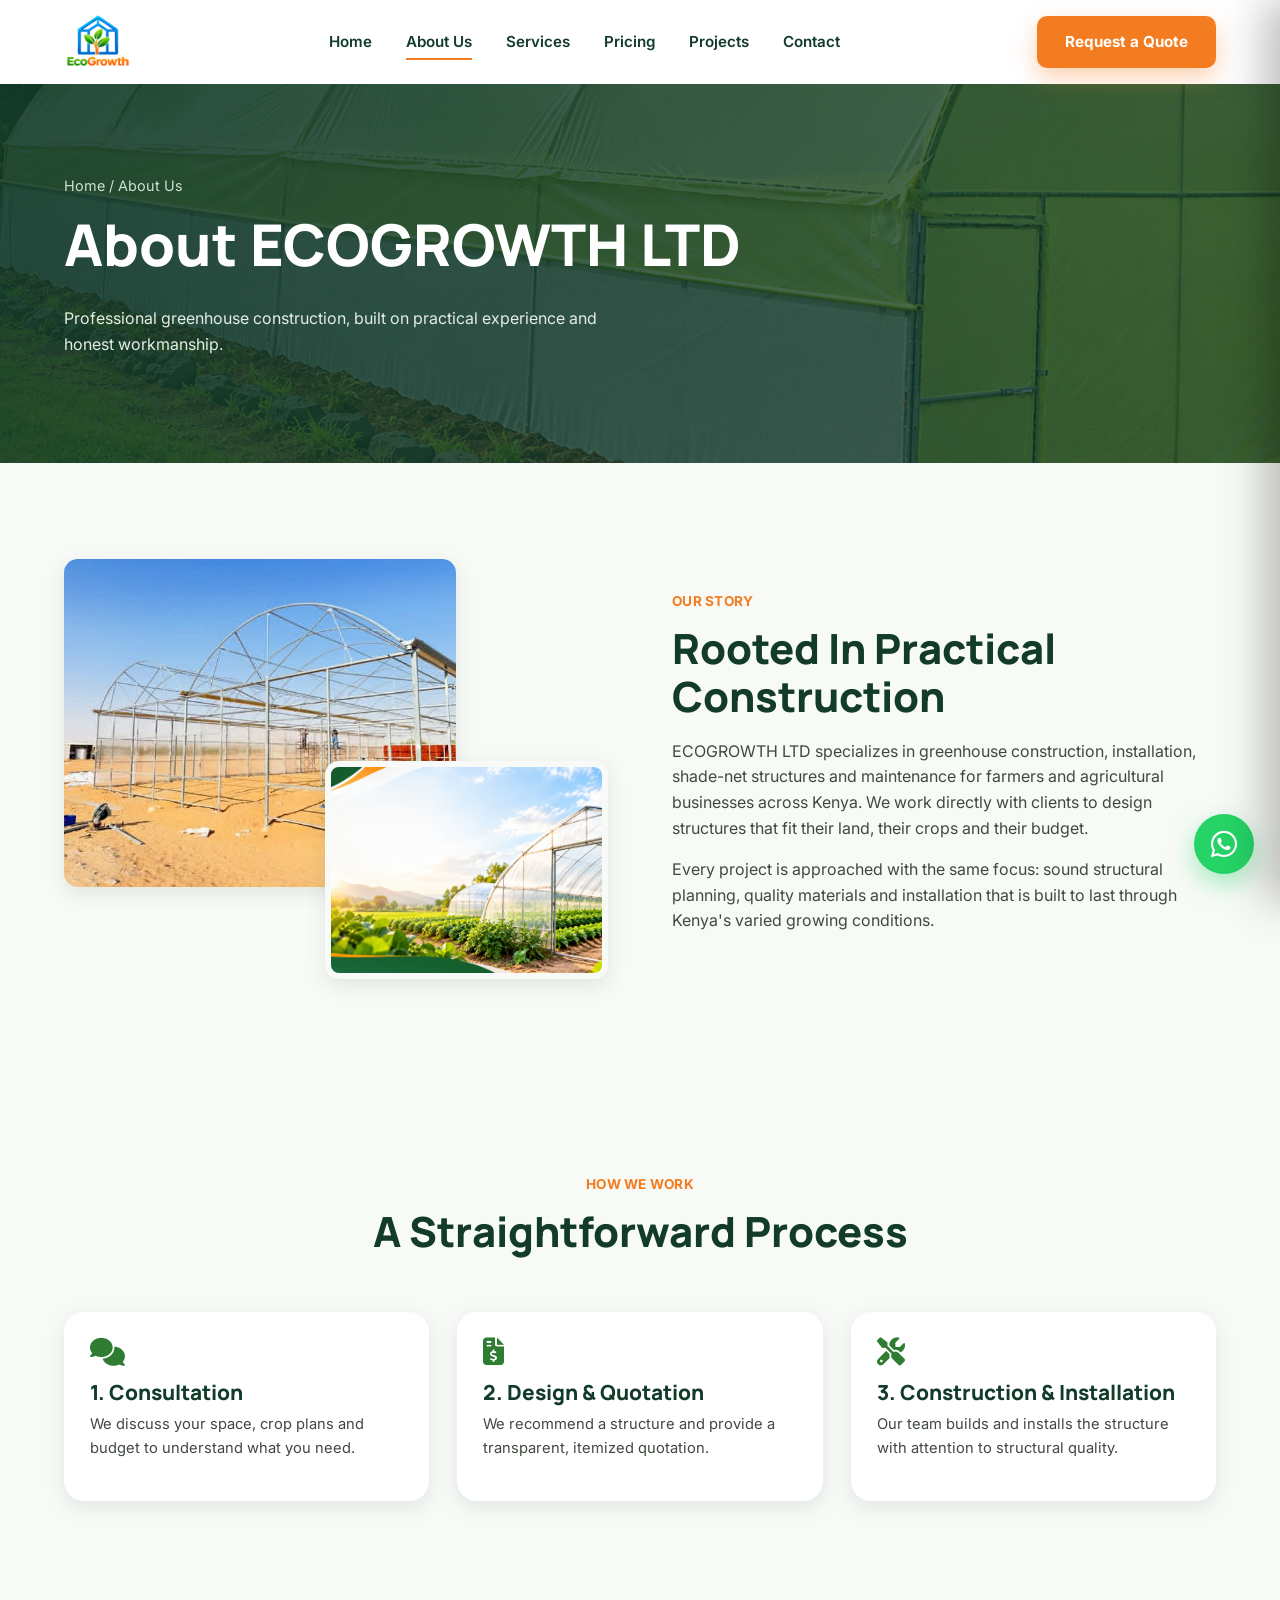
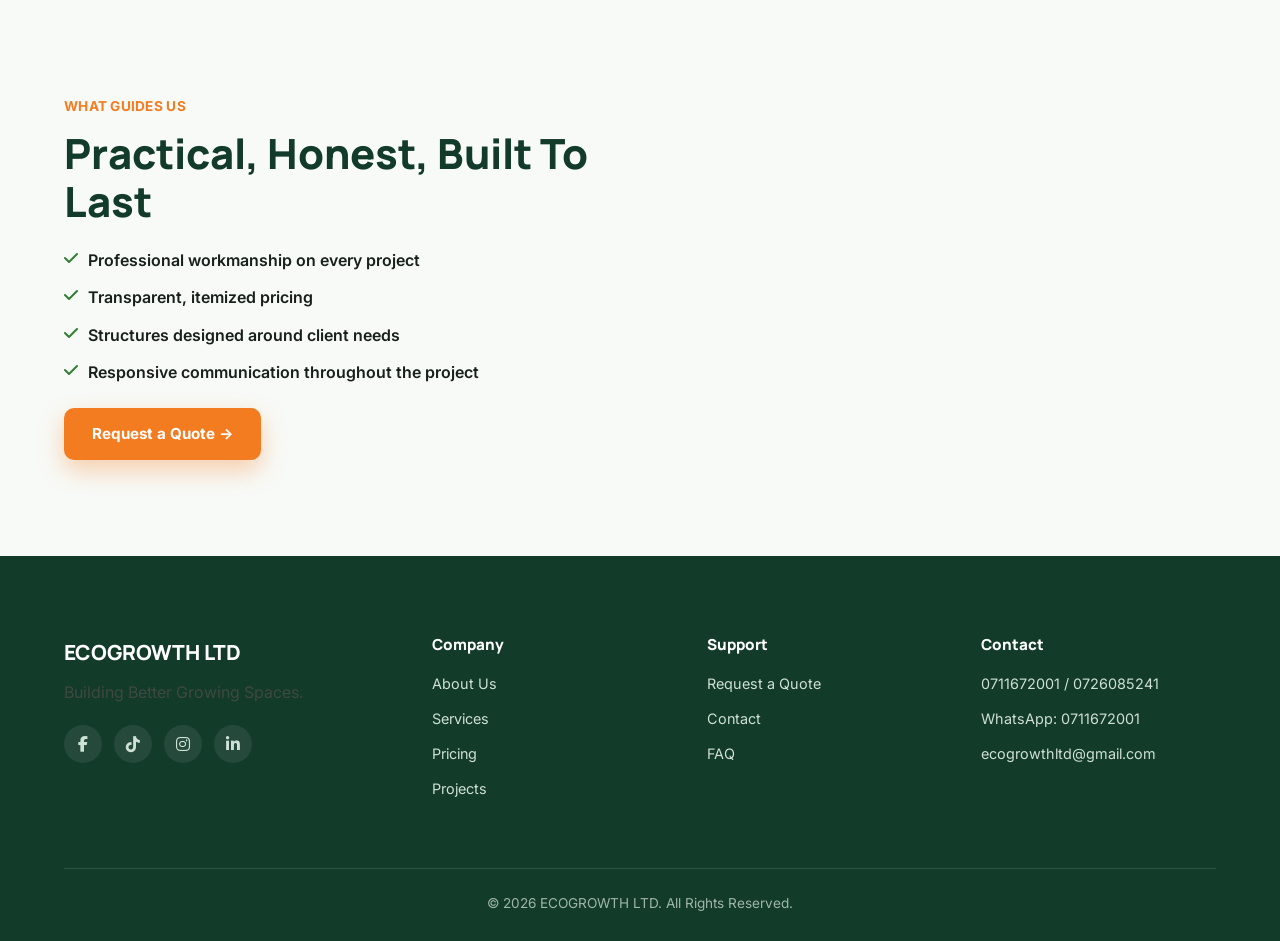
<file: about.html>
<!DOCTYPE html>
<html lang="en">
<head>
<meta charset="UTF-8">
<meta name="viewport" content="width=device-width, initial-scale=1.0">
<title>About Us — ECOGROWTH LTD</title>
<meta name="description" content="Learn about ECOGROWTH LTD, a Kenyan greenhouse construction and installation company focused on practical, durable growing structures.">
<link rel="preconnect" href="https://fonts.googleapis.com">
<link rel="preconnect" href="https://fonts.gstatic.com" crossorigin>
<link href="https://fonts.googleapis.com/css2?family=Inter:wght@400;500;600;700&family=Manrope:wght@600;700;800&display=swap" rel="stylesheet">
<link rel="stylesheet" href="assets/css/style.css">
<link rel="stylesheet" href="assets/css/responsive.css">
<link rel="icon" href="assets/icons/favicon.png">
<link rel="stylesheet" href="https://cdnjs.cloudflare.com/ajax/libs/font-awesome/6.5.2/css/all.min.css">
</head>
<body>

<header class="navbar" id="navbar">
  <div class="container">
    <a href="index.html" class="brand">
      <img src="assets/icons/ecogrowth.png" alt="ECOGROWTH LTD" class="brand-logo">
    </a>
    <nav class="nav-links">
      <a href="index.html">Home</a>
      <a href="about.html" class="active">About Us</a>
      <a href="services.html">Services</a>
      <a href="pricing.html">Pricing</a>
      <a href="projects.html">Projects</a>
      <a href="contact.html">Contact</a>
    </nav>
    <div class="nav-cta">
      <a href="quote.html" class="btn btn-primary">Request a Quote</a>
      <button class="nav-toggle" id="navToggle" aria-label="Open menu">
        <i class="fa-solid fa-bars"></i>
      </button>
    </div>
  </div>
</header>

<div class="mobile-backdrop" id="mobileBackdrop"></div>

<div class="mobile-panel" id="mobilePanel">
  <button class="mobile-close" id="mobileClose" aria-label="Close menu"><i class="fa-solid fa-xmark"></i></button>
  <a href="index.html">Home</a>
  <a href="about.html">About Us</a>
  <a href="services.html">Services</a>
  <a href="pricing.html">Pricing</a>
  <a href="projects.html">Projects</a>
  <a href="contact.html">Contact</a>
  <a href="quote.html" class="btn btn-primary" style="margin-top:10px;">Request a Quote</a>
</div>

<section class="page-hero">
  <div class="page-hero__bg"></div>
  <div class="container">
    <div class="breadcrumb"><a href="index.html">Home</a> / About Us</div>
    <h1 style="color:#fff;">About ECOGROWTH LTD</h1>
    <p style="max-width:560px;color:#e3ede6;">Professional greenhouse construction, built on practical experience and honest workmanship.</p>
  </div>
</section>

<section class="section">
  <div class="container split">
    <div class="split-media reveal"></div>
    <div class="reveal">
      <span class="eyebrow">OUR STORY</span>
      <h2>Rooted In Practical Construction</h2>
      <p>ECOGROWTH LTD specializes in greenhouse construction, installation, shade-net structures and maintenance for farmers and agricultural businesses across Kenya. We work directly with clients to design structures that fit their land, their crops and their budget.</p>
      <p>Every project is approached with the same focus: sound structural planning, quality materials and installation that is built to last through Kenya's varied growing conditions.</p>
    </div>
  </div>
</section>

<section class="section section--offwhite">
  <div class="container">
    <div class="section-head reveal">
      <span class="eyebrow">HOW WE WORK</span>
      <h2>A Straightforward Process</h2>
    </div>
    <div class="service-grid">
      <div class="service-card reveal">
        <div class="service-card__body">
          <div class="service-card__icon"><i class="fa-solid fa-comments" style="color:#2E7D32;font-size:28px;"></i></div>
          <h3>1. Consultation</h3>
          <p>We discuss your space, crop plans and budget to understand what you need.</p>
        </div>
      </div>
      <div class="service-card reveal">
        <div class="service-card__body">
          <div class="service-card__icon"><i class="fa-solid fa-file-invoice-dollar" style="color:#2E7D32;font-size:28px;"></i></div>
          <h3>2. Design &amp; Quotation</h3>
          <p>We recommend a structure and provide a transparent, itemized quotation.</p>
        </div>
      </div>
      <div class="service-card reveal">
        <div class="service-card__body">
          <div class="service-card__icon"><i class="fa-solid fa-screwdriver-wrench" style="color:#2E7D32;font-size:28px;"></i></div>
          <h3>3. Construction &amp; Installation</h3>
          <p>Our team builds and installs the structure with attention to structural quality.</p>
        </div>
      </div>
    </div>
  </div>
</section>

<section class="section">
  <div class="container split why-choose">
    <div class="reveal">
      <span class="eyebrow">WHAT GUIDES US</span>
      <h2>Practical, Honest, Built To Last</h2>
      <ul class="checklist">
        <li><i class="fa-solid fa-check" style="color:#2E7D32;"></i> Professional workmanship on every project</li>
        <li><i class="fa-solid fa-check" style="color:#2E7D32;"></i> Transparent, itemized pricing</li>
        <li><i class="fa-solid fa-check" style="color:#2E7D32;"></i> Structures designed around client needs</li>
        <li><i class="fa-solid fa-check" style="color:#2E7D32;"></i> Responsive communication throughout the project</li>
      </ul>
      <a href="quote.html" class="btn btn-primary">Request a Quote →</a>
    </div>
  </div>
</section>

<footer class="footer">
  <div class="container">
    <div class="footer-grid">
      <div>
        <div class="footer-brand">ECOGROWTH LTD</div>
        <p style="max-width:280px;">Building Better Growing Spaces.</p>
        <div class="footer-social">
          <a href="https://www.facebook.com/share/1MWiVUWvfa/" target="_blank" rel="noopener" aria-label="Facebook"><i class="fa-brands fa-facebook-f"></i></a>
          <a href="https://www.tiktok.com/@josphat.kweri?_t=ZM-903UpSBOBei&_r=1" target="_blank" rel="noopener" aria-label="TikTok"><i class="fa-brands fa-tiktok"></i></a>
          <a href="https://www.instagram.com/josphatkweri?igsh=MTFmaTQ0bmYyZnphNg==" target="_blank" rel="noopener" aria-label="Instagram"><i class="fa-brands fa-instagram"></i></a>
          <a href="https://www.linkedin.com/posts/shiva-trippathi-91b22a46_the-biggest-wealth-gap-isnt-money-its-activity-7375415387393499136-qEYc" target="_blank" rel="noopener" aria-label="LinkedIn"><i class="fa-brands fa-linkedin-in"></i></a>
        </div>
      </div>
      <div>
        <h4>Company</h4>
        <ul>
          <li><a href="about.html">About Us</a></li>
          <li><a href="services.html">Services</a></li>
          <li><a href="pricing.html">Pricing</a></li>
          <li><a href="projects.html">Projects</a></li>
        </ul>
      </div>
      <div>
        <h4>Support</h4>
        <ul>
          <li><a href="quote.html">Request a Quote</a></li>
          <li><a href="contact.html">Contact</a></li>
          <li><a href="contact.html#faq">FAQ</a></li>
        </ul>
      </div>
      <div>
        <h4>Contact</h4>
        <ul>
          <li>0711672001 / 0726085241</li>
          <li>WhatsApp: 0711672001</li>
          <li>ecogrowthltd@gmail.com</li>
        </ul>
      </div>
    </div>
    <div class="footer-bottom">&copy; 2026 ECOGROWTH LTD. All Rights Reserved.</div>
  </div>
</footer>

<a class="wa-float" id="waFloat" href="https://wa.me/254711672001?text=Hello%20ECOGROWTH%20LTD%2C%20I%20would%20like%20to%20inquire%20about%20a%20greenhouse%20project." target="_blank" rel="noopener" aria-label="Chat on WhatsApp">
  <i class="fa-brands fa-whatsapp" style="font-size:30px;"></i>
</a>

<script src="assets/js/main.js"></script>
</body>
</html>
</file>
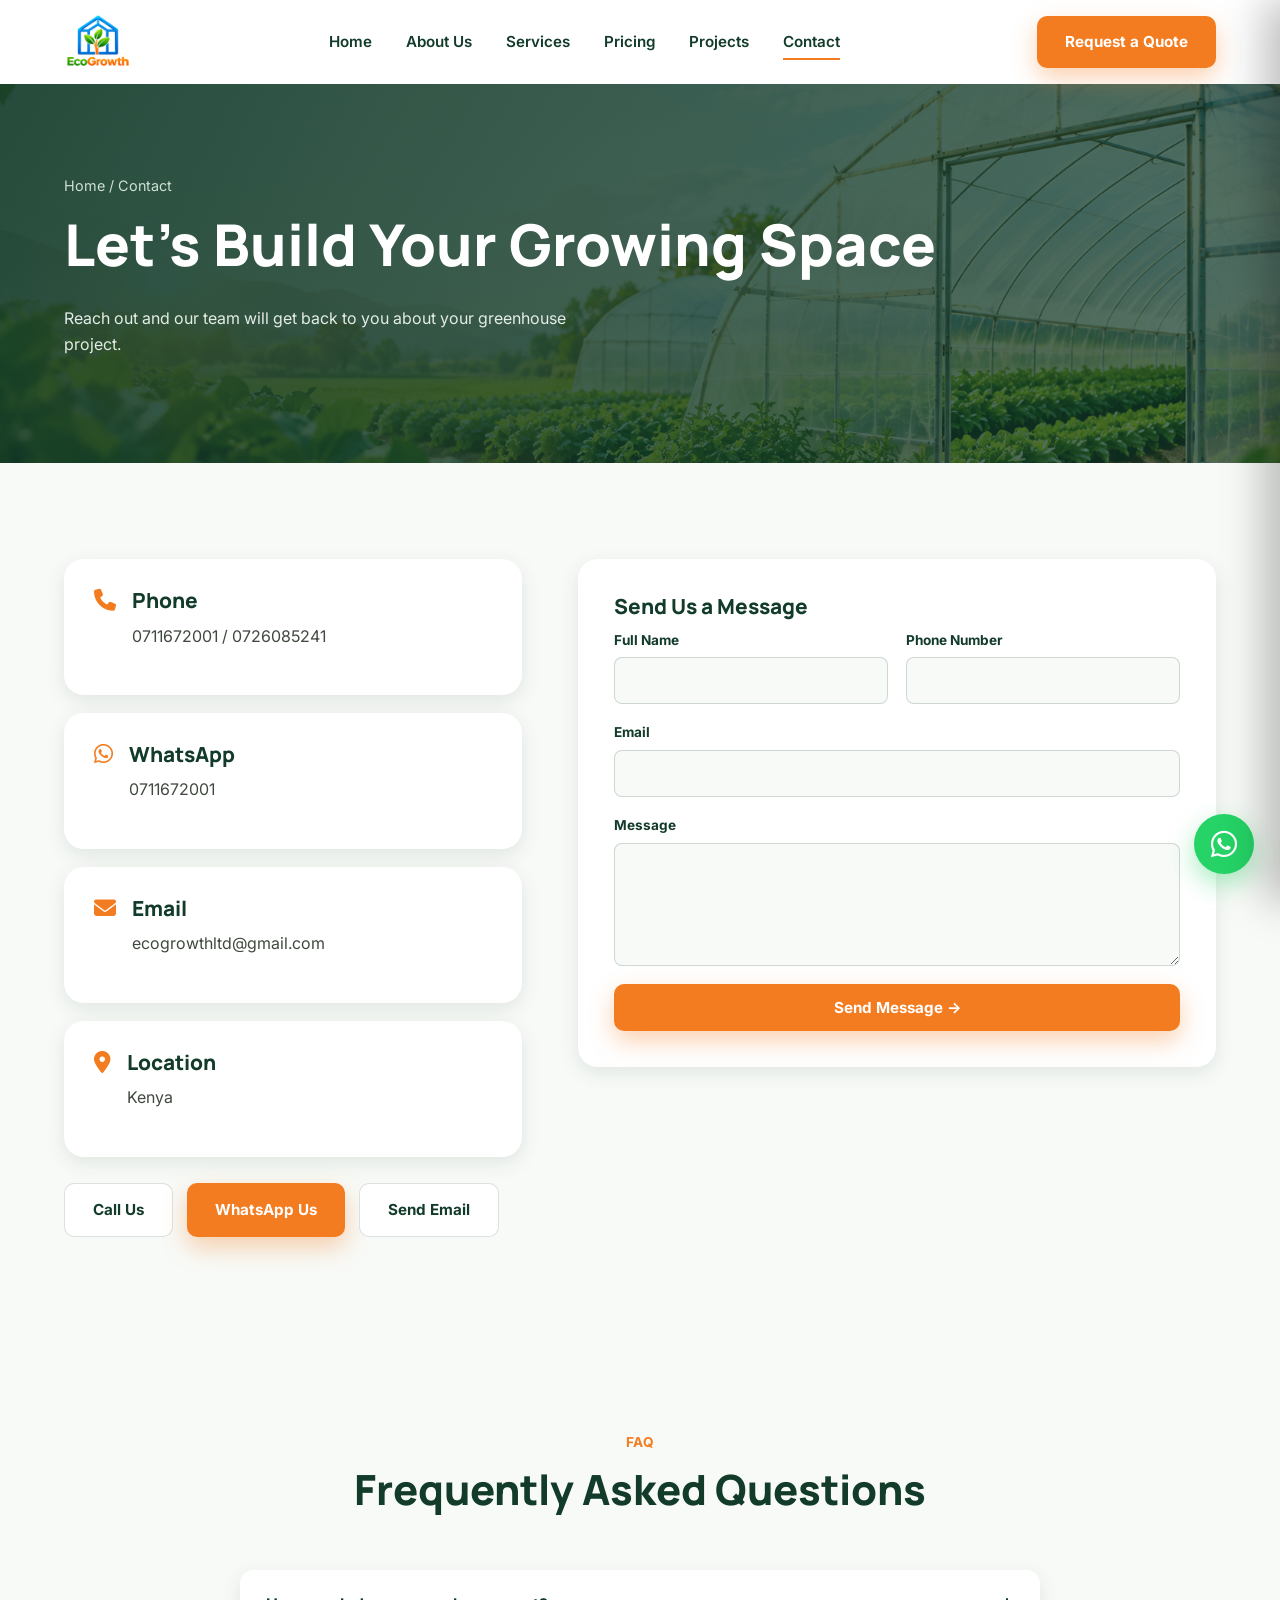
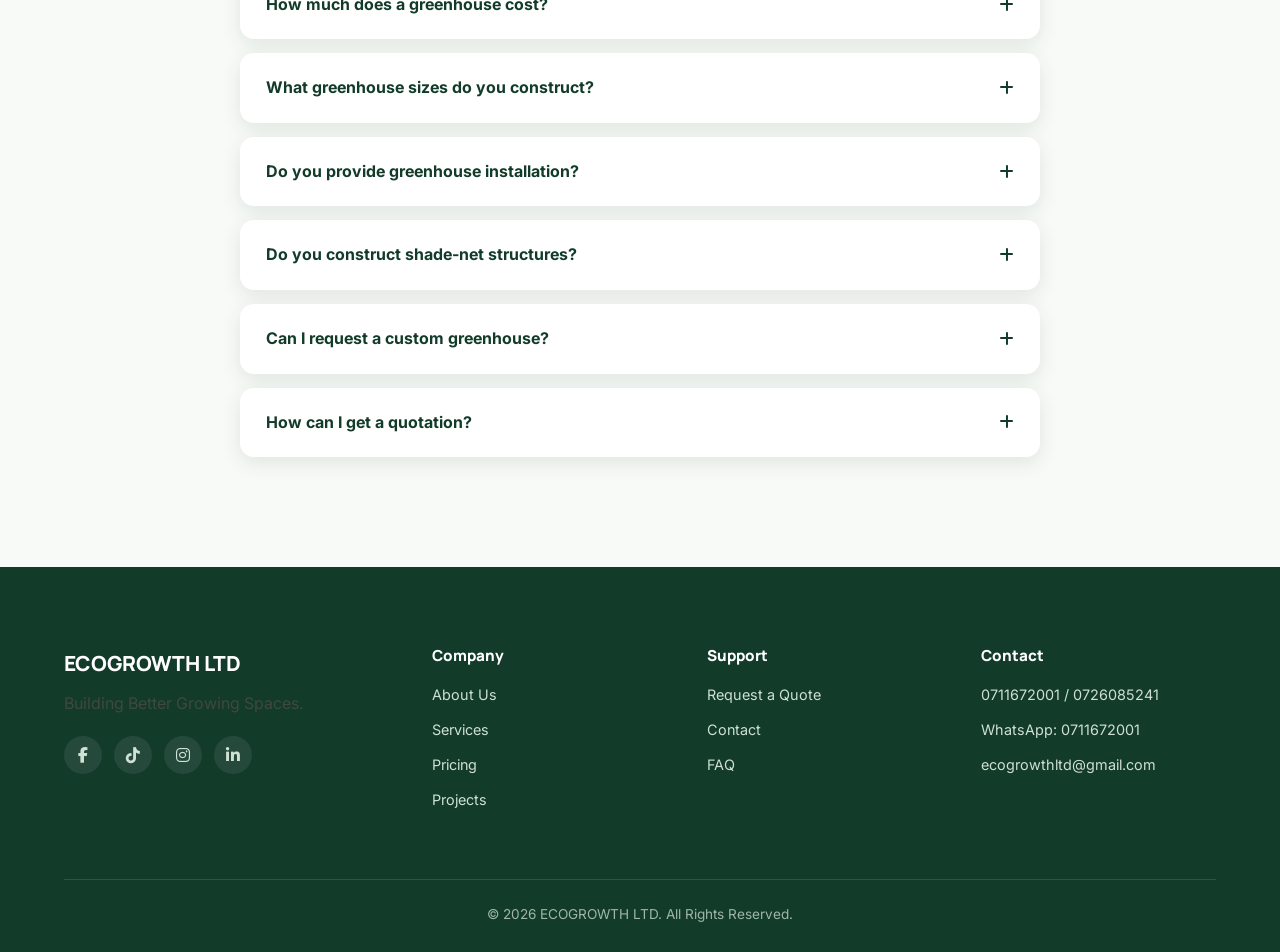
<file: contact.html>
<!DOCTYPE html>
<html lang="en">
<head>
<meta charset="UTF-8">
<meta name="viewport" content="width=device-width, initial-scale=1.0">
<title>Contact Us — ECOGROWTH LTD</title>
<meta name="description" content="Get in touch with ECOGROWTH LTD for greenhouse construction, installation, shade-net structures and maintenance in Kenya.">
<link rel="preconnect" href="https://fonts.googleapis.com">
<link rel="preconnect" href="https://fonts.gstatic.com" crossorigin>
<link href="https://fonts.googleapis.com/css2?family=Inter:wght@400;500;600;700&family=Manrope:wght@600;700;800&display=swap" rel="stylesheet">
<link rel="stylesheet" href="assets/css/style.css">
<link rel="stylesheet" href="assets/css/responsive.css">
<link rel="icon" href="assets/icons/favicon.png">
<link rel="stylesheet" href="https://cdnjs.cloudflare.com/ajax/libs/font-awesome/6.5.2/css/all.min.css">
</head>
<body>

<header class="navbar" id="navbar">
  <div class="container">
    <a href="index.html" class="brand">
      <img src="assets/icons/ecogrowth.png" alt="ECOGROWTH LTD" class="brand-logo">
    </a>
    <nav class="nav-links">
      <a href="index.html">Home</a>
      <a href="about.html">About Us</a>
      <a href="services.html">Services</a>
      <a href="pricing.html">Pricing</a>
      <a href="projects.html">Projects</a>
      <a href="contact.html" class="active">Contact</a>
    </nav>
    <div class="nav-cta">
      <a href="quote.html" class="btn btn-primary">Request a Quote</a>
      <button class="nav-toggle" id="navToggle" aria-label="Open menu">
        <i class="fa-solid fa-bars"></i>
      </button>
    </div>
  </div>
</header>

<div class="mobile-backdrop" id="mobileBackdrop"></div>

<div class="mobile-panel" id="mobilePanel">
  <button class="mobile-close" id="mobileClose" aria-label="Close menu"><i class="fa-solid fa-xmark"></i></button>
  <a href="index.html">Home</a>
  <a href="about.html">About Us</a>
  <a href="services.html">Services</a>
  <a href="pricing.html">Pricing</a>
  <a href="projects.html">Projects</a>
  <a href="contact.html">Contact</a>
  <a href="quote.html" class="btn btn-primary" style="margin-top:10px;">Request a Quote</a>
</div>

<section class="page-hero">
  <div class="page-hero__bg">
    <img src="assets/images/contact.png" alt="ECOGROWTH contact">
  </div>
  <div class="container">
    <div class="breadcrumb"><a href="index.html">Home</a> / Contact</div>
    <h1 style="color:#fff;">Let's Build Your Growing Space</h1>
    <p style="max-width:560px;color:#e3ede6;">Reach out and our team will get back to you about your greenhouse project.</p>
  </div>
</section>

<section class="section">
  <div class="container contact-grid">
    <div class="reveal">
      <div class="contact-card">
        <div class="contact-card__icon"><i class="fa-solid fa-phone" style="color:#F47C20;font-size:22px;"></i></div>
        <div>
          <h3>Phone</h3>
          <p>0711672001 / 0726085241</p>
        </div>
      </div>
      <div class="contact-card">
        <div class="contact-card__icon"><i class="fa-brands fa-whatsapp" style="color:#F47C20;font-size:22px;"></i></div>
        <div>
          <h3>WhatsApp</h3>
          <p>0711672001</p>
        </div>
      </div>
      <div class="contact-card">
        <div class="contact-card__icon"><i class="fa-solid fa-envelope" style="color:#F47C20;font-size:22px;"></i></div>
        <div>
          <h3>Email</h3>
          <p>ecogrowthltd@gmail.com</p>
        </div>
      </div>
      <div class="contact-card">
        <div class="contact-card__icon"><i class="fa-solid fa-location-dot" style="color:#F47C20;font-size:22px;"></i></div>
        <div>
          <h3>Location</h3>
          <p>Kenya</p>
        </div>
      </div>

      <div style="display:flex;gap:14px;flex-wrap:wrap;margin-top:26px;">
        <a href="tel:+254711672001" class="btn btn-secondary">Call Us</a>
        <a href="https://wa.me/254711672001?text=Hello%20ECOGROWTH%20LTD%2C%20I%20would%20like%20to%20inquire%20about%20a%20greenhouse%20project." target="_blank" rel="noopener" class="btn btn-primary">WhatsApp Us</a>
        <a href="mailto:ecogrowthltd@gmail.com" class="btn btn-secondary">Send Email</a>
      </div>
    </div>

    <div class="reveal">
      <div class="contact-form" id="contactFormWrap">
        <h3>Send Us a Message</h3>
        <form id="contactForm">
          <input type="hidden" name="access_key" value="f0cb8ca7-91a5-485c-93a0-07fdf917afdc">
          <div class="form-row">
            <div class="field">
              <label for="c-name">Full Name</label>
              <input type="text" id="c-name" name="name" required>
            </div>
            <div class="field">
              <label for="c-phone">Phone Number</label>
              <input type="tel" id="c-phone" name="phone" required>
            </div>
          </div>
          <div class="field" style="margin-bottom:18px;">
            <label for="c-email">Email</label>
            <input type="email" id="c-email" name="email" required>
          </div>
          <div class="field" style="margin-bottom:18px;">
            <label for="c-message">Message</label>
            <textarea id="c-message" name="message" rows="5" required></textarea>
          </div>
          <button type="submit" class="btn btn-primary btn-block">Send Message →</button>
        </form>
      </div>

      <div class="contact-form" id="contactSuccess" style="display:none;text-align:center;">
        <div style="font-size:3rem;margin-bottom:10px;">✅</div>
        <h3>Message Sent Successfully!</h3>
        <p>Your message has been received. ECOGROWTH LTD will get back to you as soon as possible.</p>
        <a href="index.html" class="btn btn-home-green">Back to Home</a>
      </div>
    </div>
  </div>
</section>

<section class="section section--offwhite" id="faq">
  <div class="container">
    <div class="section-head reveal">
      <span class="eyebrow">FAQ</span>
      <h2>Frequently Asked Questions</h2>
    </div>

    <div class="faq-list">
      <div class="faq-item reveal">
        <div class="faq-question">How much does a greenhouse cost? <i class="fa-solid fa-plus"></i></div>
        <div class="faq-answer"><p>Pricing depends on the greenhouse dimensions, materials used, location and specific project requirements. Use our pricing calculator for an estimate, or request a quote for exact figures.</p></div>
      </div>
      <div class="faq-item reveal">
        <div class="faq-question">What greenhouse sizes do you construct? <i class="fa-solid fa-plus"></i></div>
        <div class="faq-answer"><p>We provide solutions based on client requirements, from small farm greenhouses to larger commercial structures.</p></div>
      </div>
      <div class="faq-item reveal">
        <div class="faq-question">Do you provide greenhouse installation? <i class="fa-solid fa-plus"></i></div>
        <div class="faq-answer"><p>Yes. We handle professional installation as part of our greenhouse construction and standalone installation services.</p></div>
      </div>
      <div class="faq-item reveal">
        <div class="faq-question">Do you construct shade-net structures? <i class="fa-solid fa-plus"></i></div>
        <div class="faq-answer"><p>Yes, we build shade-net structures designed to protect crops from excessive sunlight and environmental conditions.</p></div>
      </div>
      <div class="faq-item reveal">
        <div class="faq-question">Can I request a custom greenhouse? <i class="fa-solid fa-plus"></i></div>
        <div class="faq-answer"><p>Yes. We design custom greenhouse structures around your available space, project requirements and specifications.</p></div>
      </div>
      <div class="faq-item reveal">
        <div class="faq-question">How can I get a quotation? <i class="fa-solid fa-plus"></i></div>
        <div class="faq-answer"><p>Fill in our <a href="quote.html" style="color:var(--orange);font-weight:700;">quotation form</a> or message us directly on WhatsApp and our team will get back to you.</p></div>
      </div>
    </div>
  </div>
</section>

<footer class="footer">
  <div class="container">
    <div class="footer-grid">
      <div>
        <div class="footer-brand">ECOGROWTH LTD</div>
        <p style="max-width:280px;">Building Better Growing Spaces.</p>
        <div class="footer-social">
          <a href="https://www.facebook.com/share/1MWiVUWvfa/" target="_blank" rel="noopener" aria-label="Facebook"><i class="fa-brands fa-facebook-f"></i></a>
          <a href="https://www.tiktok.com/@josphat.kweri?_t=ZM-903UpSBOBei&_r=1" target="_blank" rel="noopener" aria-label="TikTok"><i class="fa-brands fa-tiktok"></i></a>
          <a href="https://www.instagram.com/josphatkweri?igsh=MTFmaTQ0bmYyZnphNg==" target="_blank" rel="noopener" aria-label="Instagram"><i class="fa-brands fa-instagram"></i></a>
          <a href="https://www.linkedin.com/posts/shiva-trippathi-91b22a46_the-biggest-wealth-gap-isnt-money-its-activity-7375415387393499136-qEYc" target="_blank" rel="noopener" aria-label="LinkedIn"><i class="fa-brands fa-linkedin-in"></i></a>
        </div>
      </div>
      <div>
        <h4>Company</h4>
        <ul>
          <li><a href="about.html">About Us</a></li>
          <li><a href="services.html">Services</a></li>
          <li><a href="pricing.html">Pricing</a></li>
          <li><a href="projects.html">Projects</a></li>
        </ul>
      </div>
      <div>
        <h4>Support</h4>
        <ul>
          <li><a href="quote.html">Request a Quote</a></li>
          <li><a href="contact.html">Contact</a></li>
          <li><a href="contact.html#faq">FAQ</a></li>
        </ul>
      </div>
      <div>
        <h4>Contact</h4>
        <ul>
          <li>0711672001 / 0726085241</li>
          <li>WhatsApp: 0711672001</li>
          <li>ecogrowthltd@gmail.com</li>
        </ul>
      </div>
    </div>
    <div class="footer-bottom">&copy; 2026 ECOGROWTH LTD. All Rights Reserved.</div>
  </div>
</footer>

<a class="wa-float" id="waFloat" href="https://wa.me/254711672001?text=Hello%20ECOGROWTH%20LTD%2C%20I%20would%20like%20to%20inquire%20about%20a%20greenhouse%20project." target="_blank" rel="noopener" aria-label="Chat on WhatsApp">
  <i class="fa-brands fa-whatsapp" style="font-size:30px;"></i>
</a>

<script src="assets/js/main.js"></script>
<script src="assets/js/forms.js"></script>
</body>
</html>
</file>
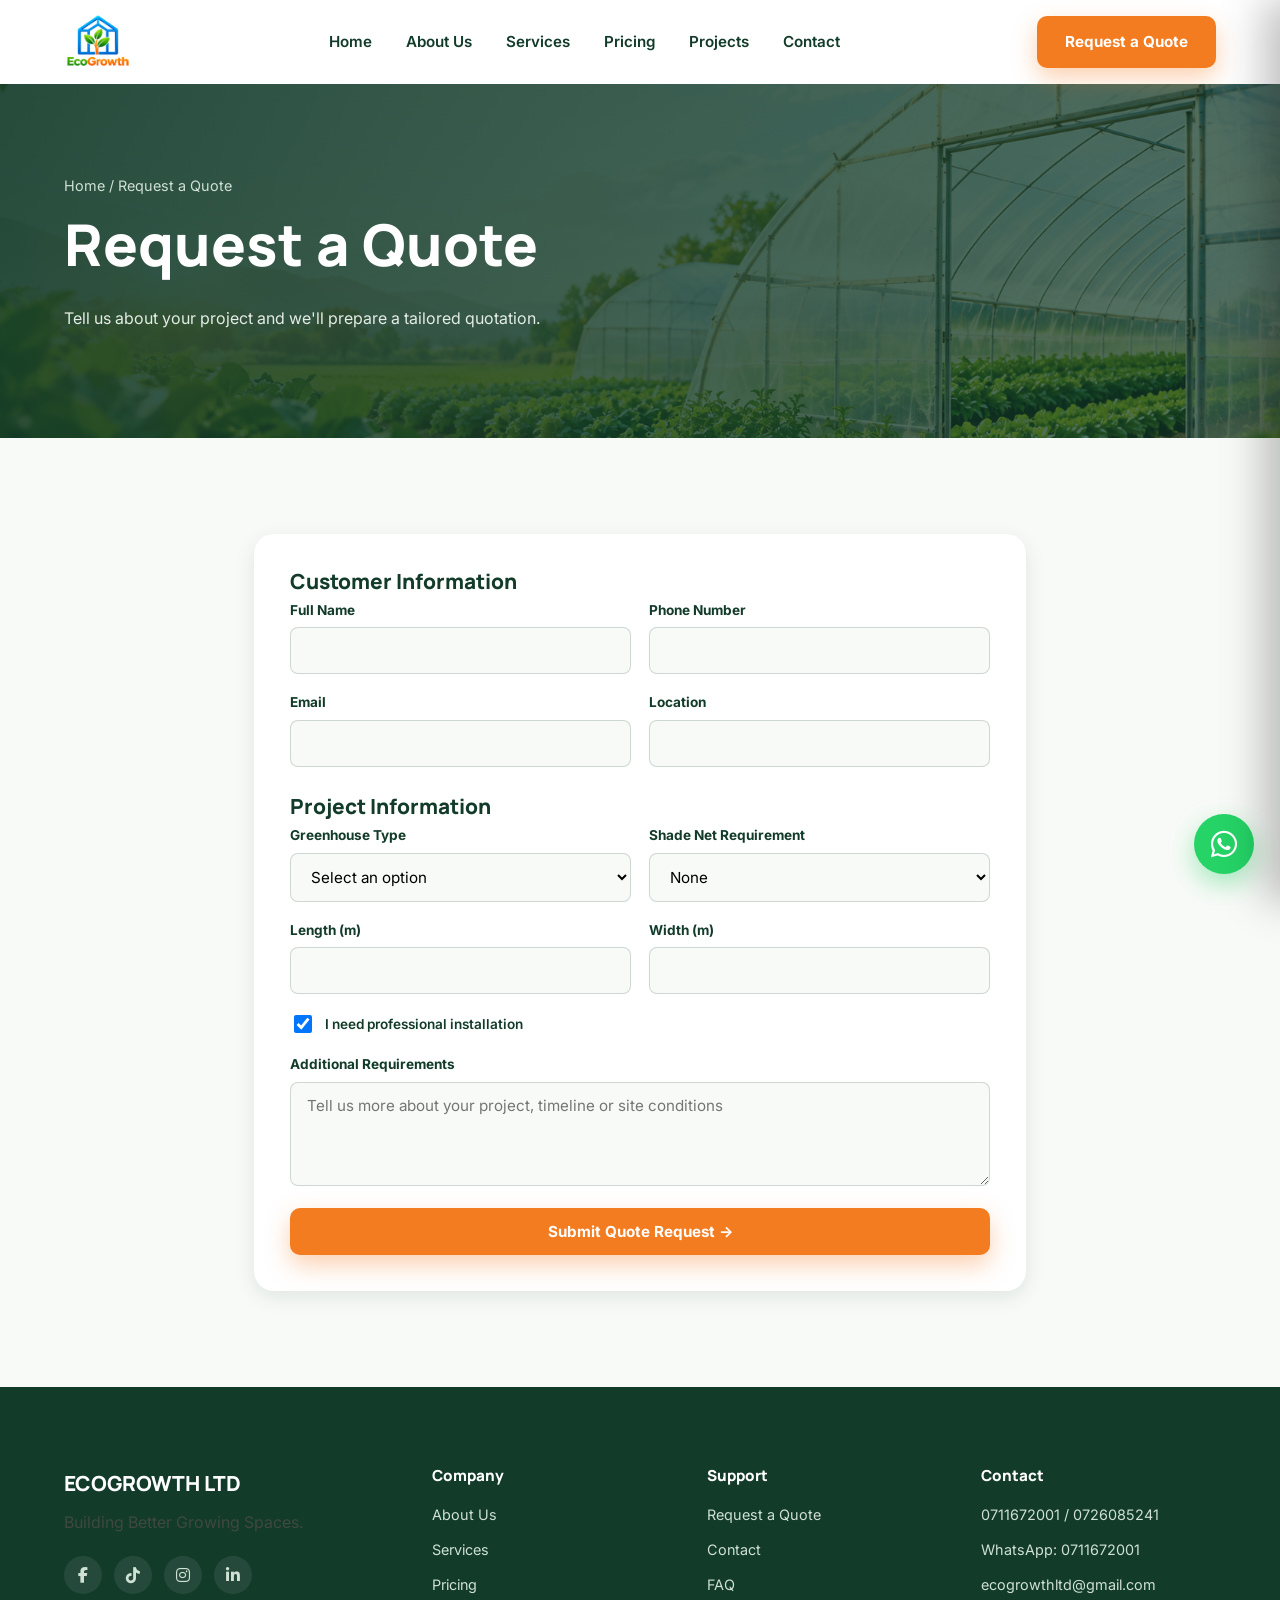
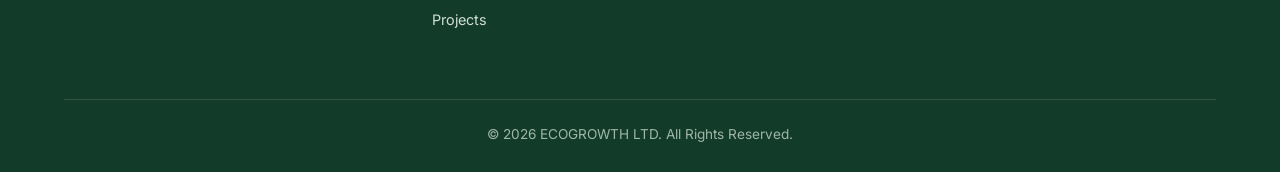
<file: quote.html>
<!DOCTYPE html>
<html lang="en">
<head>
<meta charset="UTF-8">
<meta name="viewport" content="width=device-width, initial-scale=1.0">
<title>Request a Quote — ECOGROWTH LTD</title>
<meta name="description" content="Request a greenhouse construction, installation or shade-net structure quotation from ECOGROWTH LTD.">
<link rel="preconnect" href="https://fonts.googleapis.com">
<link rel="preconnect" href="https://fonts.gstatic.com" crossorigin>
<link href="https://fonts.googleapis.com/css2?family=Inter:wght@400;500;600;700&family=Manrope:wght@600;700;800&display=swap" rel="stylesheet">
<link rel="stylesheet" href="assets/css/style.css">
<link rel="stylesheet" href="assets/css/responsive.css">
<link rel="icon" href="assets/icons/favicon.png">
<link rel="stylesheet" href="https://cdnjs.cloudflare.com/ajax/libs/font-awesome/6.5.2/css/all.min.css">
</head>
<body>

<header class="navbar" id="navbar">
  <div class="container">
    <a href="index.html" class="brand">
      <img src="assets/icons/ecogrowth.png" alt="ECOGROWTH LTD" class="brand-logo">
    </a>
    <nav class="nav-links">
      <a href="index.html">Home</a>
      <a href="about.html">About Us</a>
      <a href="services.html">Services</a>
      <a href="pricing.html">Pricing</a>
      <a href="projects.html">Projects</a>
      <a href="contact.html">Contact</a>
    </nav>
    <div class="nav-cta">
      <a href="quote.html" class="btn btn-primary">Request a Quote</a>
      <button class="nav-toggle" id="navToggle" aria-label="Open menu">
        <i class="fa-solid fa-bars"></i>
      </button>
    </div>
  </div>
</header>

<div class="mobile-backdrop" id="mobileBackdrop"></div>

<div class="mobile-panel" id="mobilePanel">
  <button class="mobile-close" id="mobileClose" aria-label="Close menu"><i class="fa-solid fa-xmark"></i></button>
  <a href="index.html">Home</a>
  <a href="about.html">About Us</a>
  <a href="services.html">Services</a>
  <a href="pricing.html">Pricing</a>
  <a href="projects.html">Projects</a>
  <a href="contact.html">Contact</a>
  <a href="quote.html" class="btn btn-primary" style="margin-top:10px;">Request a Quote</a>
</div>

<section class="page-hero">
  <div class="page-hero__bg">
    <img src="assets/images/contact.png" alt="Greenhouse structure ready for a new project">
  </div>
  <div class="container">
    <div class="breadcrumb"><a href="index.html">Home</a> / Request a Quote</div>
    <h1 style="color:#fff;">Request a Quote</h1>
    <p style="max-width:560px;color:#e3ede6;">Tell us about your project and we'll prepare a tailored quotation.</p>
  </div>
</section>

<section class="section">
  <div class="container" style="max-width:820px;">

    <form class="contact-form reveal" id="quoteForm">
      <input type="hidden" name="access_key" value="f0cb8ca7-91a5-485c-93a0-07fdf917afdc">
      <div id="quoteFormWrap" style="display:contents;">

        <h3 style="margin-bottom:6px;">Customer Information</h3>
        <div class="form-row">
          <div class="field">
            <label for="q-name">Full Name</label>
            <input type="text" id="q-name" name="full_name" required>
          </div>
          <div class="field">
            <label for="q-phone">Phone Number</label>
            <input type="tel" id="q-phone" name="phone" required>
          </div>
        </div>
        <div class="form-row">
          <div class="field">
            <label for="q-email">Email</label>
            <input type="email" id="q-email" name="email" required>
          </div>
          <div class="field">
            <label for="q-location">Location</label>
            <input type="text" id="q-location" name="location" required>
          </div>
        </div>

        <h3 style="margin:28px 0 6px;">Project Information</h3>
        <div class="form-row">
          <div class="field">
            <label for="q-type">Greenhouse Type</label>
            <select id="q-type" name="greenhouse_type" required>
              <option value="">Select an option</option>
              <option value="standard">Standard Greenhouse</option>
              <option value="premium">Premium Greenhouse</option>
              <option value="shade-net">Shade Net Structure</option>
              <option value="custom">Custom Greenhouse</option>
            </select>
          </div>
          <div class="field">
            <label for="q-shade">Shade Net Requirement</label>
            <select id="q-shade" name="shade_net">
              <option value="none">None</option>
              <option value="50">50% Shade Net</option>
              <option value="75">75% Shade Net</option>
            </select>
          </div>
        </div>
        <div class="form-row">
          <div class="field">
            <label for="q-length">Length (m)</label>
            <input type="number" id="q-length" name="length" min="1" step="0.5" required>
          </div>
          <div class="field">
            <label for="q-width">Width (m)</label>
            <input type="number" id="q-width" name="width" min="1" step="0.5" required>
          </div>
        </div>
        <div class="field field--check" style="margin-bottom:18px;">
          <input type="checkbox" id="q-install" name="installation_required" value="1" checked style="width:18px;height:18px;">
          <label for="q-install" style="font-weight:600;">I need professional installation</label>
        </div>
        <div class="field" style="margin-bottom:22px;">
          <label for="q-notes">Additional Requirements</label>
          <textarea id="q-notes" name="additional_requirements" rows="4" placeholder="Tell us more about your project, timeline or site conditions"></textarea>
        </div>

        <button type="submit" class="btn btn-primary btn-block">Submit Quote Request →</button>
      </div>
    </form>

    <div class="contact-form reveal" id="quoteSuccess" style="display:none;text-align:center;">
      <div style="font-size:3rem;margin-bottom:10px;">✅</div>
      <h2>Thank You!</h2>
      <p>Your quotation request has been received. ECOGROWTH LTD will get back to you as soon as possible.</p>
      <a href="index.html" class="btn btn-secondary">Back to Home</a>
    </div>

  </div>
</section>

<footer class="footer">
  <div class="container">
    <div class="footer-grid">
      <div>
        <div class="footer-brand">ECOGROWTH LTD</div>
        <p style="max-width:280px;">Building Better Growing Spaces.</p>
        <div class="footer-social">
          <a href="https://www.facebook.com/share/1MWiVUWvfa/" target="_blank" rel="noopener" aria-label="Facebook"><i class="fa-brands fa-facebook-f"></i></a>
          <a href="https://www.tiktok.com/@josphat.kweri?_t=ZM-903UpSBOBei&_r=1" target="_blank" rel="noopener" aria-label="TikTok"><i class="fa-brands fa-tiktok"></i></a>
          <a href="https://www.instagram.com/josphatkweri?igsh=MTFmaTQ0bmYyZnphNg==" target="_blank" rel="noopener" aria-label="Instagram"><i class="fa-brands fa-instagram"></i></a>
          <a href="https://www.linkedin.com/posts/shiva-trippathi-91b22a46_the-biggest-wealth-gap-isnt-money-its-activity-7375415387393499136-qEYc" target="_blank" rel="noopener" aria-label="LinkedIn"><i class="fa-brands fa-linkedin-in"></i></a>
        </div>
      </div>
      <div>
        <h4>Company</h4>
        <ul>
          <li><a href="about.html">About Us</a></li>
          <li><a href="services.html">Services</a></li>
          <li><a href="pricing.html">Pricing</a></li>
          <li><a href="projects.html">Projects</a></li>
        </ul>
      </div>
      <div>
        <h4>Support</h4>
        <ul>
          <li><a href="quote.html">Request a Quote</a></li>
          <li><a href="contact.html">Contact</a></li>
          <li><a href="contact.html#faq">FAQ</a></li>
        </ul>
      </div>
      <div>
        <h4>Contact</h4>
        <ul>
          <li>0711672001 / 0726085241</li>
          <li>WhatsApp: 0711672001</li>
          <li>ecogrowthltd@gmail.com</li>
        </ul>
      </div>
    </div>
    <div class="footer-bottom">&copy; 2026 ECOGROWTH LTD. All Rights Reserved.</div>
  </div>
</footer>

<a class="wa-float" id="waFloat" href="https://wa.me/254711672001?text=Hello%20ECOGROWTH%20LTD%2C%20I%20would%20like%20to%20inquire%20about%20a%20greenhouse%20project." target="_blank" rel="noopener" aria-label="Chat on WhatsApp">
  <i class="fa-brands fa-whatsapp" style="font-size:30px;"></i>
</a>

<script src="assets/js/main.js"></script>
<script src="assets/js/forms.js"></script>
</body>
</html>
</file>
<file: assets/css/style.css>
/* =========================================================
   ECOGROWTH LTD — Core Stylesheet
   ========================================================= */

:root{
  --forest:#123B2A;
  --eco:#2E7D32;
  --orange:#F47C20;
  --fresh:#66BB6A;
  --off-white:#F8FAF7;
  --charcoal:#17201B;

  --forest-rgb:18,59,42;
  --orange-rgb:244,124,32;

  --font-heading:'Manrope', sans-serif;
  --font-body:'Inter', sans-serif;

  --radius-lg:20px;
  --radius-md:14px;
  --radius-sm:8px;

  --shadow-soft:0 10px 30px rgba(18,59,42,0.08);
  --shadow-card:0 6px 20px rgba(18,59,42,0.10);
  --shadow-lift:0 20px 40px rgba(18,59,42,0.16);

  --container:1200px;
  --nav-h:84px;
}

*,*::before,*::after{box-sizing:border-box;}
html{scroll-behavior:smooth;}
body{
  margin:0;
  font-family:var(--font-body);
  color:var(--charcoal);
  background:var(--off-white);
  line-height:1.6;
  -webkit-font-smoothing:antialiased;
}
img{max-width:100%;display:block;}
a{color:inherit;text-decoration:none;}
ul{list-style:none;margin:0;padding:0;}
button{font-family:inherit;cursor:pointer;border:none;background:none;}
input,select,textarea{font-family:inherit;}

h1,h2,h3,h4{
  font-family:var(--font-heading);
  color:var(--forest);
  margin:0 0 .5em;
  line-height:1.15;
  font-weight:800;
}
h1{font-size:clamp(2.4rem,5vw,3.6rem);}
h2{font-size:clamp(1.8rem,3.6vw,2.6rem);}
h3{font-size:1.3rem;}
p{margin:0 0 1em;color:#40493f;}

.container{
  width:100%;
  max-width:var(--container);
  margin:0 auto;
  padding:0 24px;
}
.section{padding:96px 0;}
.section--tight{padding:64px 0;}
.section--forest{background:var(--forest);color:#fff;}
.section--forest h2,.section--forest h3{color:#fff;}
.section--forest p{color:#cfe0d5;}
.section--offwhite{background:var(--off-white);}

.eyebrow{
  display:inline-block;
  color:var(--orange);
  font-weight:700;
  font-size:.85rem;
  letter-spacing:.02em;
  margin-bottom:.75rem;
}

.btn{
  display:inline-flex;
  align-items:center;
  gap:8px;
  padding:14px 28px;
  border-radius:10px;
  font-weight:700;
  font-size:.95rem;
  transition:transform .25s ease, box-shadow .25s ease, background .25s ease;
}
.btn-primary{
  background:var(--orange);
  color:#fff;
  box-shadow:0 10px 24px rgba(var(--orange-rgb),0.35);
}
.btn-primary:hover{transform:translateY(-2px);box-shadow:0 14px 30px rgba(var(--orange-rgb),0.42);}
.btn-secondary{
  background:#fff;
  color:var(--forest);
  border:1px solid rgba(18,59,42,0.15);
}
.btn-secondary:hover{transform:translateY(-2px);box-shadow:var(--shadow-card);}
.btn-home-green{
  background:var(--eco);
  color:#fff;
  border:1px solid var(--eco);
  box-shadow:0 10px 24px rgba(var(--forest-rgb),0.18);
}
.btn-home-green:hover{
  background:var(--forest);
  color:#fff;
  transform:translateY(-2px);
  box-shadow:0 14px 30px rgba(var(--forest-rgb),0.24);
}
.btn-outline-light{
  background:transparent;
  color:#fff;
  border:1px solid rgba(255,255,255,0.55);
}
.btn-outline-light:hover{background:rgba(255,255,255,0.12);}
.btn-block{width:100%;justify-content:center;}

/* ---------- Navbar ---------- */
.navbar{
  position:fixed;top:0;left:0;right:0;z-index:1000;
  height:var(--nav-h);
  display:flex;align-items:center;
  background:#ffffff;
  transition:background .3s ease, box-shadow .3s ease, height .3s ease;
}
.navbar.is-scrolled{
  height:68px;
  background:#ffffff;
  backdrop-filter:blur(10px);
  box-shadow:0 4px 20px rgba(18,59,42,0.08);
}
.navbar .container{display:flex;align-items:center;justify-content:space-between;}
.brand{display:flex;align-items:center;gap:10px;font-family:var(--font-heading);font-weight:800;font-size:1.3rem;color:var(--forest);}
.brand img{width:68px;height:auto;display:block;object-fit:contain;}
.brand svg{flex-shrink:0;}
.nav-links{display:flex;align-items:center;gap:34px;}
.nav-links a{font-weight:600;font-size:.95rem;color:var(--forest);position:relative;padding:4px 0;}
.nav-links a::after{
  content:'';position:absolute;left:0;bottom:-2px;width:0;height:2px;background:var(--orange);
  transition:width .25s ease;
}
.nav-links a:hover::after,.nav-links a.active::after{width:100%;}
.nav-links a.active{color:var(--forest);}
.nav-cta{display:flex;align-items:center;gap:18px;}
.nav-toggle{display:none;}

.mobile-backdrop{
  position:fixed;inset:0;background:rgba(10,20,14,0.5);z-index:1090;
  opacity:0;pointer-events:none;transition:opacity .3s ease;
}
.mobile-backdrop.open{opacity:1;pointer-events:auto;}

.mobile-panel{
  position:fixed;top:0;right:0;bottom:0;z-index:1100;
  width:78vw;max-width:300px;
  background:var(--forest);
  display:flex;flex-direction:column;justify-content:flex-start;align-items:flex-start;gap:6px;
  padding:90px 30px 30px;
  box-shadow:-16px 0 40px rgba(0,0,0,0.25);
  transform:translateX(100%);transition:transform .35s ease;
}
.mobile-panel.open{transform:translateX(0);}
.mobile-panel a{
  color:#fff;font-family:var(--font-heading);font-size:1.05rem;font-weight:700;
  padding:12px 0;width:100%;border-bottom:1px solid rgba(255,255,255,0.1);
}
.mobile-panel a.btn{border-bottom:none;margin-top:14px;text-align:center;justify-content:center;}
.mobile-close{
  position:absolute;top:24px;right:24px;color:#fff;font-size:1.1rem;
  width:36px;height:36px;display:flex;align-items:center;justify-content:center;
  border-radius:8px;background:rgba(255,255,255,0.1);
}

/* ---------- Hero ----------
.hero{
  position:relative;
  min-height:92vh;
  display:flex;align-items:flex-end;
  color:#fff;
  padding-top:var(--nav-h);
  overflow:hidden;
}
.hero__bg{position:absolute;inset:0;z-index:0;}
.hero__bg img{width:100%;height:100%;object-fit:cover;}
.hero__bg::after{
  content:'';position:absolute;inset:0;
  background:linear-gradient(180deg, rgba(18,59,42,0.55) 0%, rgba(18,59,42,0.55) 40%, rgba(18,59,42,0.92) 100%);
}
.hero__content{position:relative;z-index:1;padding-bottom:120px;max-width:760px;}
.hero__tag{
  display:inline-flex;align-items:center;gap:8px;
  background:rgba(255,255,255,0.14);
  border:1px solid rgba(255,255,255,0.3);
  padding:8px 16px;border-radius:100px;font-size:.85rem;font-weight:600;margin-bottom:22px;
}
.hero__content p{color:#e3ede6;font-size:1.1rem;max-width:560px;}
.hero__actions{display:flex;gap:16px;margin-top:28px;flex-wrap:wrap;}

.opacity-in{opacity:0;transform:translateY(18px);animation:opIn .7s ease forwards;}
@keyframes opIn{to{opacity:1;transform:translateY(0);}}
*/

/* ---------- Highlight bar ---------- */
.highlight-bar{
  position:relative;
  z-index:2;
  margin-top:-70px;
  background:#fff;
  border-radius:var(--radius-lg);
  box-shadow:var(--shadow-lift);
  display:grid;
  grid-template-columns:repeat(4,1fr);
}
.highlight-bar__item{
  padding:32px 28px;
  border-right:1px solid rgba(18,59,42,0.08);
  transition:transform .25s ease;
}
.highlight-bar__item:last-child{border-right:none;}
.highlight-bar__item:hover{transform:translateY(-4px);}
.highlight-bar__icon{color:var(--orange);margin-bottom:14px;}
.highlight-bar__item h3{font-size:1.05rem;margin-bottom:6px;}
.highlight-bar__item p{font-size:.9rem;margin:0;}

/* ---------- About split ---------- */
.split{display:grid;grid-template-columns:1fr 1fr;gap:64px;align-items:center;}
.split-media{position:relative;min-height:420px;}
.split-media img{
  position:absolute;border-radius:var(--radius-md);box-shadow:var(--shadow-card);object-fit:cover;
}
.split-media .img-a{width:72%;height:78%;top:0;left:0;z-index:1;}
.split-media .img-b{width:52%;height:52%;bottom:0;right:0;z-index:2;border:6px solid var(--off-white);}
.split h2{margin-bottom:18px;}
.checklist{margin:22px 0;}
.checklist li{display:flex;align-items:flex-start;gap:10px;margin-bottom:12px;font-weight:600;color:var(--charcoal);}
.checklist svg,.checklist i{flex-shrink:0;color:var(--eco);margin-top:2px;}

/* ---------- Section headers ---------- */
.section-head{max-width:640px;margin:0 auto 56px;text-align:center;}
.section-head.left{margin:0 0 48px;text-align:left;}

/* ---------- Service cards ---------- */
.service-grid{display:grid;grid-template-columns:repeat(3,1fr);gap:28px;}
.service-card{
  background:#fff;border-radius:var(--radius-lg);overflow:hidden;
  box-shadow:var(--shadow-card);
  transition:transform .3s ease, box-shadow .3s ease;
  display:flex;flex-direction:column;
}
.service-card:hover{transform:translateY(-8px);box-shadow:var(--shadow-lift);}
.service-card__media{position:relative;height:190px;overflow:hidden;}
.service-card__media img{width:100%;height:100%;object-fit:cover;transition:transform .5s ease;}
.service-card:hover .service-card__media img{transform:scale(1.08);}
.service-card__num{
  position:absolute;top:16px;left:16px;
  background:rgba(255,255,255,0.9);color:var(--forest);
  font-family:var(--font-heading);font-weight:800;font-size:.85rem;
  padding:5px 12px;border-radius:100px;
}
.service-card__body{padding:26px;flex:1;display:flex;flex-direction:column;}
.service-card__icon{color:var(--eco);margin-bottom:12px;}
.service-card__body h3{margin-bottom:8px;}
.service-card__body p{font-size:.92rem;flex:1;}
.service-card__link{
  display:inline-flex;align-items:center;gap:6px;color:var(--orange);font-weight:700;font-size:.9rem;
  margin-top:10px;border-top:1px solid rgba(18,59,42,0.08);padding-top:16px;
  transition:gap .2s ease;
}
.service-card__link:hover{gap:10px;}

/* ---------- Why choose ---------- */
.why-media{position:relative;border-radius:var(--radius-lg);overflow:hidden;min-height:460px;box-shadow:var(--shadow-card);}
.why-media img{width:100%;height:100%;object-fit:cover;position:absolute;inset:0;}

/* ---------- Pricing ---------- */
.pricing-grid{display:grid;grid-template-columns:repeat(3,1fr);gap:28px;}
.price-card{
  background:#fff;border-radius:var(--radius-lg);padding:36px 30px;
  box-shadow:var(--shadow-card);border:1px solid rgba(18,59,42,0.06);
  display:flex;flex-direction:column;transition:transform .3s ease, box-shadow .3s ease;
}
.price-card:hover{transform:translateY(-6px);box-shadow:var(--shadow-lift);}
.price-card--featured{border:2px solid var(--orange);position:relative;}
.price-card__badge{
  position:absolute;top:-14px;left:30px;background:var(--orange);color:#fff;
  font-size:.75rem;font-weight:700;padding:6px 14px;border-radius:100px;
}
.price-card__icon{font-size:1.8rem;margin-bottom:10px;}
.price-card__price{font-family:var(--font-heading);font-weight:800;color:var(--forest);font-size:1.5rem;margin:8px 0 4px;}
.price-card__price small{font-size:.9rem;font-weight:600;color:#6a7368;}
.price-card__list{margin:20px 0;flex:1;}
.price-card__list li{display:flex;gap:8px;align-items:flex-start;font-size:.9rem;margin-bottom:10px;color:#40493f;}
.price-card__list svg{color:var(--eco);flex-shrink:0;margin-top:3px;}

.example-table{width:100%;border-collapse:collapse;background:#fff;border-radius:var(--radius-md);overflow:hidden;box-shadow:var(--shadow-card);}
.example-table th,.example-table td{padding:16px 20px;text-align:left;font-size:.95rem;}
.example-table thead{background:var(--forest);color:#fff;}
.example-table tbody tr:not(:last-child){border-bottom:1px solid rgba(18,59,42,0.08);}
.example-table tfoot td{font-weight:800;color:var(--forest);border-top:2px solid var(--forest);}
.note-box{
  background:rgba(46,125,50,0.07);border-left:3px solid var(--eco);
  padding:16px 20px;border-radius:var(--radius-sm);font-size:.9rem;margin-top:20px;color:#33422f;
}

/* ---------- Greenhouse size price list ---------- */
.ghlist-grid{display:grid;grid-template-columns:repeat(2,1fr);gap:26px;}
.ghlist-card{
  background:#fff;border:1px solid rgba(18,59,42,0.1);border-radius:var(--radius-lg);
  overflow:hidden;box-shadow:var(--shadow-card);
  transition:transform .3s ease, box-shadow .3s ease;
  display:flex;flex-direction:column;
}
.ghlist-card:hover{transform:translateY(-6px);box-shadow:var(--shadow-lift);}
.ghlist-card__media{position:relative;height:180px;overflow:hidden;}
.ghlist-card__media img{width:100%;height:100%;object-fit:cover;}
.ghlist-card__num{
  position:absolute;top:14px;left:14px;
  background:var(--forest);color:#fff;font-family:var(--font-heading);font-weight:800;
  font-size:.8rem;padding:4px 12px;border-radius:8px;
}
.ghlist-card__badge{
  position:absolute;top:14px;right:14px;background:var(--eco);color:#fff;
  font-size:.72rem;font-weight:700;padding:4px 10px;border-radius:8px;
}
.ghlist-card__body{padding:22px;flex:1;display:flex;flex-direction:column;}
.ghlist-card__title{font-family:var(--font-heading);font-weight:800;color:var(--forest);font-size:1.15rem;margin-bottom:14px;}
.ghlist-card__dims{display:flex;gap:14px;margin-bottom:16px;flex-wrap:wrap;}
.ghlist-card__dim{
  flex:1;min-width:70px;background:var(--off-white);border-radius:var(--radius-sm);
  padding:10px 8px;text-align:center;
}
.ghlist-card__dim i{color:var(--orange);font-size:.85rem;margin-bottom:4px;display:block;}
.ghlist-card__dim span{display:block;font-size:.68rem;color:#6a7368;text-transform:uppercase;letter-spacing:.03em;font-weight:700;}
.ghlist-card__dim strong{display:block;font-size:.92rem;color:var(--forest);margin-top:2px;}
.ghlist-card__features{margin-bottom:18px;flex:1;}
.ghlist-card__features li{display:flex;align-items:flex-start;gap:8px;font-size:.85rem;color:#40493f;margin-bottom:8px;}
.ghlist-card__features i{color:var(--eco);margin-top:3px;flex-shrink:0;}
.ghlist-card__footer{display:flex;align-items:center;justify-content:space-between;gap:12px;flex-wrap:wrap;border-top:1px solid rgba(18,59,42,0.08);padding-top:16px;}
.ghlist-card__price{font-family:var(--font-heading);font-weight:800;color:var(--orange);font-size:1.2rem;}
.ghlist-card__price small{display:block;font-size:.68rem;color:#6a7368;font-weight:600;text-transform:uppercase;}

/* ---------- Standard specifications table ---------- */
.spec-table{width:100%;border-collapse:collapse;background:#fff;border-radius:var(--radius-md);overflow:hidden;box-shadow:var(--shadow-card);}
.spec-table th{background:var(--forest);color:#fff;text-align:left;padding:14px 20px;font-size:.9rem;}
.spec-table td{padding:14px 20px;font-size:.9rem;border-top:1px solid rgba(18,59,42,0.08);}
.spec-table td:first-child{font-weight:700;color:var(--forest);width:40%;}
.spec-table td:first-child i{color:var(--orange);margin-right:8px;width:18px;text-align:center;}

/* ---------- Please-note checklist ---------- */
.note-list{background:#fff;border-radius:var(--radius-md);box-shadow:var(--shadow-card);padding:26px 28px;height:100%;}
.note-list li{display:flex;align-items:flex-start;gap:10px;font-size:.9rem;color:#40493f;margin-bottom:14px;}
.note-list li:last-child{margin-bottom:0;}
.note-list i{color:var(--eco);margin-top:3px;flex-shrink:0;}
.note-strip-images{display:grid;grid-template-columns:repeat(3,1fr);gap:10px;margin-top:18px;}
.note-strip-images img{width:100%;height:70px;object-fit:cover;border-radius:8px;}

/* ---------- Calculator ---------- */
.calculator{
  background:#fff;border-radius:var(--radius-lg);box-shadow:var(--shadow-card);
  padding:40px;display:grid;grid-template-columns:1.1fr 0.9fr;gap:40px;
}
.form-row{display:grid;grid-template-columns:1fr 1fr;gap:18px;margin-bottom:18px;}
.field{display:flex;flex-direction:column;gap:6px;}
.field label{font-size:.85rem;font-weight:700;color:var(--forest);}
.field input,.field select,.field textarea{
  padding:13px 16px;border:1px solid rgba(18,59,42,0.18);border-radius:var(--radius-sm);
  font-size:.95rem;background:var(--off-white);transition:border .2s ease;
}
.field input:focus,.field select:focus,.field textarea:focus{outline:none;border-color:var(--eco);}
.field--check{flex-direction:row;align-items:center;gap:10px;}
.calc-result{
  background:var(--forest);color:#fff;border-radius:var(--radius-md);
  padding:30px;display:flex;flex-direction:column;justify-content:center;text-align:center;
}
.calc-result__label{font-size:.85rem;color:#a9c4b3;text-transform:uppercase;letter-spacing:.04em;}
.calc-result__value{font-family:var(--font-heading);font-size:2.4rem;font-weight:800;margin:10px 0;}
.calc-result__disclaimer{font-size:.8rem;color:#cfe0d5;}

/* ---------- Projects ---------- */
.filter-bar{display:flex;gap:12px;justify-content:center;margin-bottom:44px;flex-wrap:wrap;}
.filter-btn{
  padding:10px 22px;border-radius:10px;font-weight:700;font-size:.9rem;
  border:1px solid rgba(18,59,42,0.15);background:#fff;color:var(--forest);
  transition:all .25s ease;
}
.filter-btn.active,.filter-btn:hover{background:var(--eco);color:#fff;border-color:var(--eco);}
.project-grid{display:grid;grid-template-columns:repeat(3,1fr);gap:28px;}
.project-card{
  border-radius:var(--radius-lg);overflow:hidden;position:relative;box-shadow:var(--shadow-card);
  transition:transform .35s ease, box-shadow .35s ease; cursor:pointer;
}
.project-card:hover{transform:translateY(-6px);box-shadow:var(--shadow-lift);}
.project-card__media{height:260px;overflow:hidden;}
.project-card__media img{width:100%;height:100%;object-fit:cover;transition:transform .5s ease;}
.project-card:hover .project-card__media img{transform:scale(1.08);}
.project-card__body{padding:22px;background:#fff;}
.project-card__tag{color:var(--orange);font-size:.8rem;font-weight:700;}
.project-card__meta{font-size:.85rem;color:#6a7368;margin-top:4px;}
.project-card__link{display:inline-flex;gap:6px;align-items:center;color:var(--forest);font-weight:700;font-size:.88rem;margin-top:12px;}

/* ---------- Modal ---------- */
.modal-overlay{
  position:fixed;inset:0;background:rgba(18,59,42,0.65);z-index:1200;
  display:none;align-items:center;justify-content:center;padding:24px;
}
.modal-overlay.open{display:flex;}
.modal{
  background:#fff;border-radius:var(--radius-lg);max-width:760px;width:100%;
  max-height:88vh;overflow-y:auto;position:relative;
}
.modal__close{position:absolute;top:18px;right:18px;background:#fff;border-radius:50%;width:38px;height:38px;display:flex;align-items:center;justify-content:center;box-shadow:var(--shadow-card);z-index:2;}
.modal__media{height:320px;overflow:hidden;border-radius:var(--radius-lg) var(--radius-lg) 0 0;}
.modal__media img{width:100%;height:100%;object-fit:cover;}
.modal__body{padding:34px;}
.modal__specs{display:grid;grid-template-columns:repeat(2,1fr);gap:16px;margin:22px 0;padding:20px;background:var(--off-white);border-radius:var(--radius-sm);}
.modal__specs div span{display:block;font-size:.78rem;color:#6a7368;font-weight:700;text-transform:uppercase;}

/* ---------- Contact ---------- */
.contact-grid{display:grid;grid-template-columns:1fr 1fr;gap:56px;}
.contact-card{
  background:#fff;border-radius:var(--radius-lg);padding:30px;box-shadow:var(--shadow-card);
  display:flex;gap:16px;align-items:flex-start;margin-bottom:18px;
}
.contact-card__icon{color:var(--orange);flex-shrink:0;}
.contact-form{background:#fff;border-radius:var(--radius-lg);box-shadow:var(--shadow-card);padding:36px;}

/* ---------- FAQ ---------- */
.faq-list{max-width:800px;margin:0 auto;}
.faq-item{background:#fff;border-radius:var(--radius-md);box-shadow:var(--shadow-card);margin-bottom:14px;overflow:hidden;}
.faq-question{
  display:flex;justify-content:space-between;align-items:center;
  padding:22px 26px;font-weight:700;color:var(--forest);
}
.faq-question svg,.faq-question i{transition:transform .3s ease;flex-shrink:0;display:inline-block;}
.faq-item.open .faq-question svg,.faq-item.open .faq-question i{transform:rotate(45deg);}
.faq-answer{max-height:0;overflow:hidden;transition:max-height .35s ease;}
.faq-answer p{padding:0 26px 22px;margin:0;}

/* ---------- Footer ---------- */
.footer{background:var(--forest);color:#cfe0d5;padding:80px 0 26px;}
.footer-grid{display:grid;grid-template-columns:1.4fr 1fr 1fr 1fr;gap:40px;margin-bottom:56px;}
.footer-brand{font-family:var(--font-heading);font-size:1.3rem;font-weight:800;color:#fff;margin-bottom:10px;}
.footer h4{color:#fff;font-size:.95rem;margin-bottom:18px;}
.footer ul li{margin-bottom:12px;font-size:.9rem;}
.footer ul li a:hover{color:#fff;}
.footer-social{display:flex;gap:12px;margin-top:20px;}
.footer-social a{
  width:38px;height:38px;border-radius:50%;background:rgba(255,255,255,0.08);
  display:flex;align-items:center;justify-content:center;transition:background .2s ease;
}
.footer-social a:hover{background:var(--orange);}
.footer-bottom{border-top:1px solid rgba(255,255,255,0.12);padding-top:24px;text-align:center;font-size:.85rem;color:#9fb6a8;}
/* ---------- Social media section ---------- */
.social-section{
  background:#fff;
  padding:36px 24px;
  text-align:center;
  border-top:1px solid rgba(18,59,42,0.08);
}
.social-section h2{
  font-family:var(--font-heading);
  color:var(--forest);
  font-size:1.8rem;
  margin-bottom:16px;
}
.social-icons{display:flex;align-items:center;justify-content:center;gap:14px;flex-wrap:wrap;}
.social-icons a{
  width:44px;height:44px;border-radius:50%;background:var(--forest);
  color:#fff;display:flex;align-items:center;justify-content:center;
  transition:background .2s ease, transform .2s ease;
}
.social-icons a:hover{background:var(--orange);transform:translateY(-3px);}
/* ---------- WhatsApp prompt / float ---------- */
.whatsapp-btn,
.wa-float{
  position:fixed;bottom:26px;right:26px;z-index:900;
  width:60px;height:60px;border-radius:50%;
  background:#25D366;display:flex;align-items:center;justify-content:center;
  box-shadow:0 10px 26px rgba(37,211,102,0.4);
  color:#fff;
  transition:transform .25s ease;
}
.whatsapp-btn:hover,
.wa-float:hover{transform:scale(1.08);}
.whatsapp-btn i,
.wa-float i{font-size:30px;}

/* ---------- Reveal on scroll ---------- */
.reveal{opacity:0;transform:translateY(24px);transition:opacity .7s ease, transform .7s ease;}
.reveal.in-view{opacity:1;transform:translateY(0);}

/* ---------- Page hero (inner pages) ---------- */
.page-hero{
  position:relative;padding:calc(var(--nav-h) + 90px) 0 90px;color:#fff;overflow:hidden;
}
.page-hero__bg{position:absolute;inset:0;z-index:0;}
.page-hero__bg img{width:100%;height:100%;object-fit:cover;}
.page-hero__bg::after{content:'';position:absolute;inset:0;background:linear-gradient(120deg, rgba(18,59,42,0.92), rgba(18,59,42,0.7));}
.page-hero .container{position:relative;z-index:1;}
.breadcrumb{font-size:.9rem;color:#cfe0d5;margin-bottom:14px;}
.breadcrumb a:hover{color:#fff;}

@media (prefers-reduced-motion: reduce){
  .opacity-in,.reveal{animation:none!important;transition:none!important;opacity:1!important;transform:none!important;}
}
</file>
<file: assets/css/responsive.css>
/* =========================================================
   ECOGROWTH LTD — Responsive Rules
   ========================================================= */

@media (max-width: 1024px){
  .service-grid{grid-template-columns:repeat(2,1fr);}
  .pricing-grid{grid-template-columns:repeat(2,1fr);}
  .project-grid{grid-template-columns:repeat(2,1fr);}
  .ghlist-grid{grid-template-columns:1fr;}
  .split{gap:40px;}
  .contact-grid{gap:36px;}
  .calculator{grid-template-columns:1fr;}
}

@media (max-width: 860px){
  .nav-links,.nav-cta .btn-primary{display:none;}
  .nav-toggle{display:flex;align-items:center;justify-content:center;width:40px;height:40px;color:var(--forest);}
  .nav-toggle i{font-size:20px;}

  .highlight-bar{grid-template-columns:repeat(2,1fr);}
  .highlight-bar__item:nth-child(2){border-right:none;}
  .highlight-bar__item{border-bottom:1px solid rgba(18,59,42,0.08);}

  .split,.contact-grid{grid-template-columns:1fr;}
  .split-media{order:2;min-height:340px;margin-top:20px;}
  .why-media{min-height:300px;order:2;}
  .split.why-choose > div:first-child{order:2;}

  .service-grid,.pricing-grid,.project-grid{grid-template-columns:1fr;}
  .footer-grid{grid-template-columns:1fr 1fr;gap:30px;}
}

@media (max-width: 768px){
  body{overflow-x:hidden;}

  /* Temporarily disabled hero styles.
  .hero{
    min-height:auto;
    padding:70px 0 30px;
    align-items:center;
    overflow:visible;
  }

  .hero__bg img{
    width:100%;
    height:100%;
    object-fit:cover;
    object-position:center center;
  }

  .hero__content{
    padding-bottom:0;
    max-width:100%;
    display:flex;
    flex-direction:column;
    align-items:center;
    justify-content:center;
    text-align:center;
  }

  .hero__tag{
    display:inline-block;
    max-width:100%;
    font-size:.78rem;
    line-height:1.5;
    padding:8px 14px;
    margin-bottom:16px;
    white-space:normal;
  }

  .hero__content h1{
    max-width:420px;
    margin:0 auto 14px;
    line-height:1.2;
    font-size:clamp(2.2rem, 8vw, 2.85rem);
  }

  .hero__content p{
    font-size:1rem;
    line-height:1.58;
    max-width:420px;
    margin:0 auto 16px;
  }

  .hero__actions{
    width:min(100%, 430px);
    display:flex;
    gap:12px;
    margin-top:16px;
    flex-wrap:nowrap;
    justify-content:center;
    align-items:center;
  }

  .hero__actions .btn{
    flex:1 1 50%;
    justify-content:center;
    min-width:0;
    padding:12px 16px;
    font-size:.84rem;
    white-space:nowrap;
  }
  */

  .highlight-bar{
    margin-top:16px;
    grid-template-columns:1fr;
    border-radius:16px;
  }

  .highlight-bar__item{border-right:none;}
}

@media (max-width: 560px){
  .container{padding:0 24px;}
  .section{padding:64px 0;}
  h1{font-size:2.1rem;}
  h2{font-size:1.6rem;}

  /* Temporarily disabled hero styles.
  .hero{min-height:auto;padding:54px 0 24px;overflow:hidden;}

  .hero__content{
    padding-bottom:0;
  }

  .hero__content h1{
    max-width:100%;
    font-size:clamp(2rem, 10vw, 2.4rem);
  }

  .hero__content p{
    max-width:100%;
  }

  .hero__actions{
    flex-direction:row;
    align-items:center;
    gap:8px;
  }

  .hero__actions .btn{
    flex:1 1 50%;
    justify-content:center;
    min-width:0;
    padding:12px 10px;
    font-size:.82rem;
  }
  */

  .highlight-bar{grid-template-columns:1fr;margin-top:16px;border-radius:16px;}
  .highlight-bar__item{border-right:none;}
  .price-card--featured{margin-top:14px;}
  .modal__specs{grid-template-columns:1fr;}
  .footer-grid{grid-template-columns:1fr;gap:34px;text-align:left;}
  .calculator{padding:24px;}
  .form-row{grid-template-columns:1fr;}
  .wa-float{width:52px;height:52px;bottom:18px;right:18px;}
  .page-hero{padding-top:calc(var(--nav-h) + 60px);}
}
</file>
